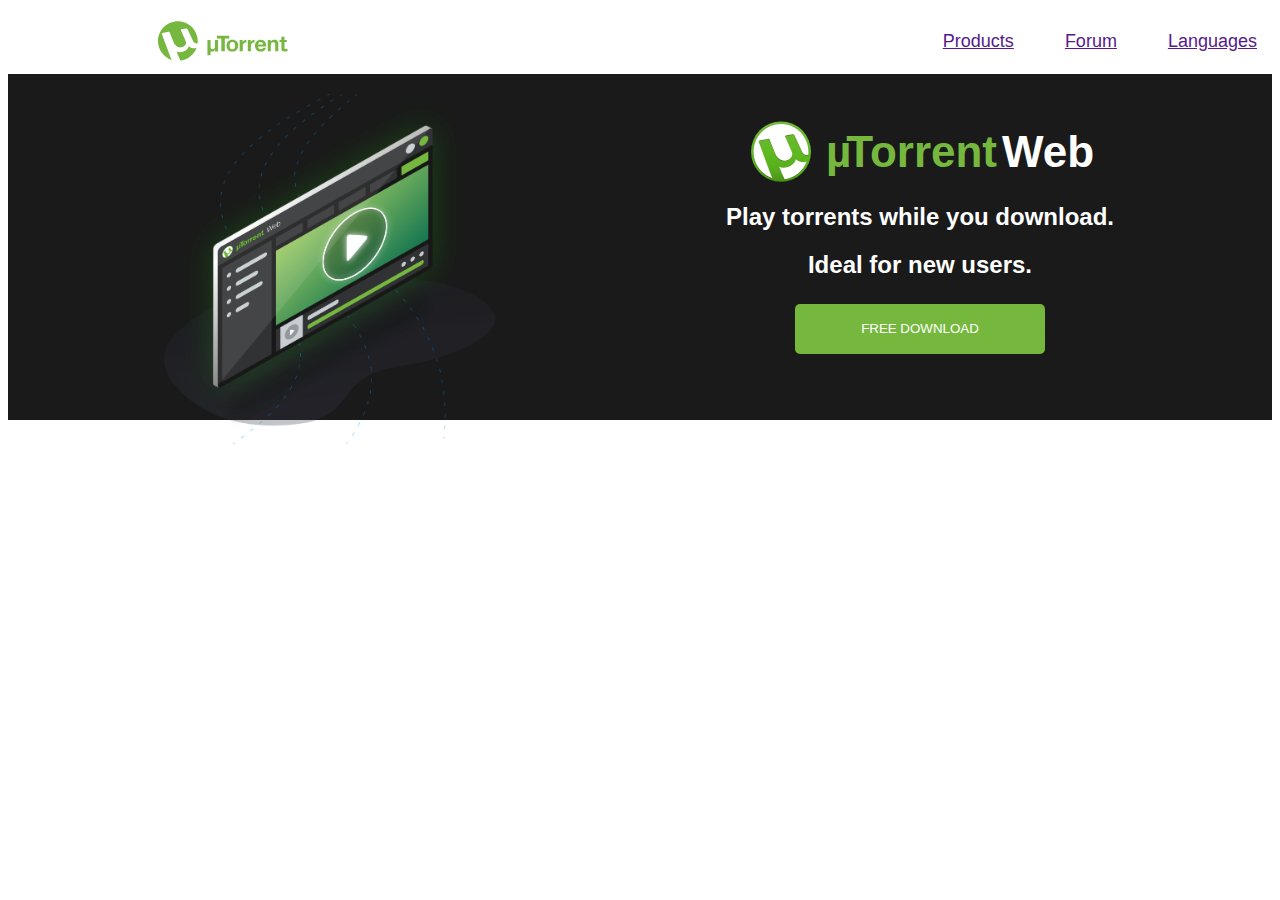
<file: Index.html>
<!DOCTYPE html>
<html lang="es">
<head>
    <meta charset="UTF-8">
    <meta http-equiv="X-UA-Compatible" content="IE=edge">
    <meta name="viewport" content="width=device-width, initial-scale=1.0">
    <link rel="shortcut icon" href="assets/img/favicon.ico" type="image/x-icon">
    <link rel="stylesheet" href="https://necolas.github.io/normalize.css/8.0.1/normalize.css">
    <link rel="stylesheet" href="assets/css/chris.css">
    <title>U_torrent</title>
</head>
<body> 
<!-- nav bar - para vers los cambios al github -->
    <header>
        <nav class="navbar-utorrent">
            <div>
                <img src="assets/img/utorrent logo.svg" class="logo">
            </div>
            <div>  
                <ul>
                    <div class="params_list">
                        <li class="products"><a href="">Products</a></li>
                        <li class="forum"><a href="">Forum</a></li>
                        <li class="languages"><a href="">Languages</a></li>
                    </div>
                    
                </ul>
            </div>      
        </nav>
    </header>
<!-- Banner -->
    <section class="banner">
        <!-- div madre logo pantalla izquierda -->
        <div class="pantalla_compu">
            <img src="assets/img/pantalla_1.webp" class="pantalla1"><!-- foto -->
        </div>
        <!-- div madre logo texto derecho-->
        <div class="div_padre">
            <!-- div hija logo -->
            <div class="hija_logo">
                <img src="assets/img/logo simple utorrent blanc.svg" class="logo_derecho">
                <h2 class="params_µ">µ</h2><h2 class="params_font_torrent">Torrent </h2><h2 class="params_font_web" >Web</h2>
            </div>
            <!-- div hija texto -->
            <div class="texto_h2">
                <h2>Play torrents while you download.</h2>
                <h2>Ideal for new users.</h2>
            </div>
            <!-- div hija button -->
            <div>
                <button type="button" class="btn_button">FREE DOWNLOAD</button><!-- button -->
            </div>
        </div>
    </section>  
</body>
</html>
</file>
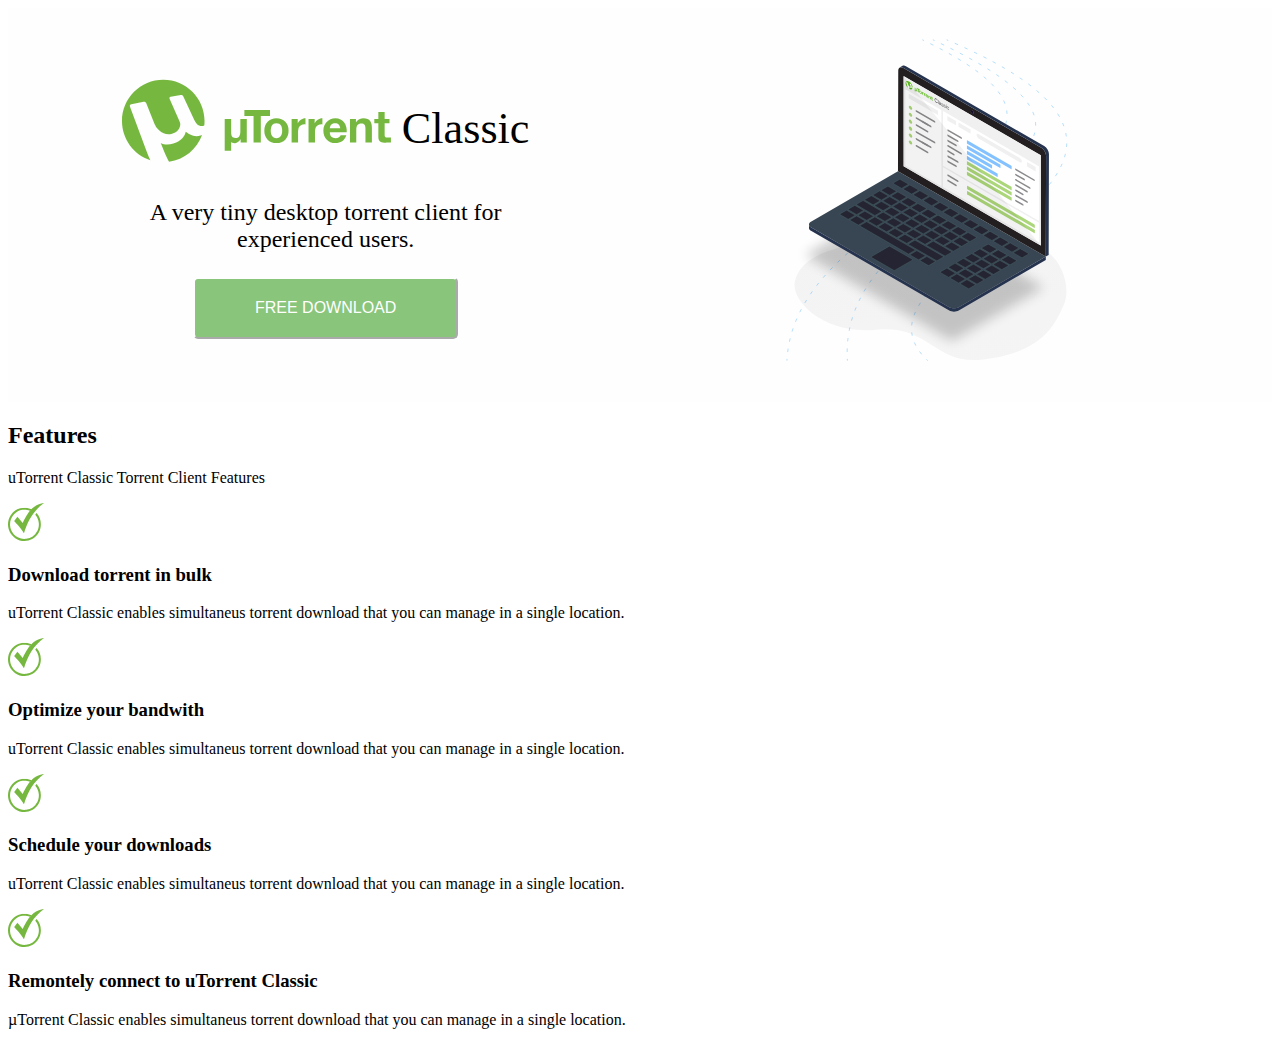
<file: index.html>
<!DOCTYPE html>
<html lang="en">
<head>
    <meta charset="UTF-8">
    <meta http-equiv="X-UA-Compatible" content="IE=edge">
    <meta name="viewport" content="width=device-width, initial-scale=1.0">
    <link rel="stylesheet" href="https://necolas.github.io/normalize.css/latest/normalize.css">
    <link rel="stylesheet" href="assets/css/styles.css">

    <title>µTorrent</title>
</head>
<body>
    <section class="despues-del-banner">
        <div class="logo-utorrent">
            <div class="logo-utorrent2">
                <img src="assets/img/utorrent logo.svg" alt="" class="img-utorrent" >
                <p class="classic">Classic</p>
            </div>
            
            <div class="boton">
                <p class="text-descrip">A very tiny desktop torrent client for <br> experienced users.</p>
                <button class="boton2">FREE DOWNLOAD</button>
            </div>
        </div>
        <div>
            <img src="assets/img/computador 2.svg" class="imagen-compu" alt="">
        </div>
    </section>
    <section>
        <div>
            <h2>Features</h2>
            <p>uTorrent Classic Torrent Client Features</p>
        </div>
    </section>
    <section>
        <div>
            <img src="assets/img/check verde.svg" alt="">
            <h3>Download torrent in bulk</h3>
            <p>uTorrent Classic enables simultaneus torrent download that you can manage in a single location.</p>
        </div>
        <div>
            <img src="assets/img/check verde.svg" alt="">
            <h3>Optimize your bandwith</h3>
            <p>uTorrent Classic enables simultaneus torrent download that you can manage in a single location.</p>
        </div>
        <div>
            <img src="assets/img/check verde.svg" alt="">
            <h3>Schedule your downloads</h3>
            <p>uTorrent Classic enables simultaneus torrent download that you can manage in a single location.</p>
        </div>
        <div>
            <img src="assets/img/check verde.svg" alt="">
            <h3>Remontely connect to uTorrent Classic</h3>
            <p>µTorrent Classic enables simultaneus torrent download that you can manage in a single location.</p>
        </div>
    </section>
</body>
</html>
</file>
<file: assets/css/chris.css>
body{
    background-color: white;
}

body *{
    font-family: 'inter', sans-serif; 
}

/* navbar + logo + link------------------------------------ */
.logo{
    display: flex;
    justify-content: left;
    align-items: center;
    height: 40px; 
    width: 130px; 
    padding:8px 125px;
}

.navbar-utorrent {
    display: inline-flex;
    justify-content:space-between;
    align-items: center;
    height: 6px;
    width: 1395px;
    padding: 30px 25px;

}
.navbar-utorrent{
    font-size: 18px;
    font-family: inter,sans-serif;
    text-align: left;
}

.forum{
    padding-right: -10px;
}

ul, li{
    display: inline-block;
    margin: 0 23px;

}

.params_list{
    margin: 0 125px;
}



/* banner + image + text------------------------------------- */
.banner{
    display: flex;
    align-items: center;
    justify-content: center;
    color: black;
    
}
        
.banner{
    height: 346px;
    width: auto;
    background-color: #1a1a1a;
    padding: 0;
        
    }

    /* div parte izquierda */
.pantalla1{
    display: flex;
    justify-content: center;
    align-items: center;
    margin-top: 50px;
    padding: 0 85px;
    height: 382px;
    width: 390px;
    transform: translateX(-103px);
}
.pantalla1 img{
    margin: 10px 0 200px 0;

}

.pantalla_1{
    display: flex;
    justify-content: left;
    align-items: center;  
    padding:10px 120px;
    margin: 0 0 -39px;
}

.pantalla_compu{
    display: flex;
    justify-content: center;
    align-items: center;
}

/* div parte derecha */
.div_padre{
    display: flex;
    justify-content: center;
    align-items: center;
    flex-direction: column;
    margin: 0 0 50px 0;
    


}

.hija_logo{
    display: flex;
    justify-content: center;
    align-items: center;
    margin: 0 30px -30px 30px;
}

.logo_derecho{
    width: 60px;
    margin: 15px;

}

.params_µ{
    color: #76b83e;
    font-size: 44px;
}

.params_font_torrent{
    color: #76b83e;
    font-size: 44px;
    margin: -5px;
}
.params_font_web{
    color: white;
    font-size: 44px;
    margin: 10px;
}

.texto_h2{
    color: white;
    text-align: center;
    margin: 0 0 5px;
    font-family: inter,sans-serif;
}

.btn_button{
    height: 50px;
    width: 250px;
    border: 4px;
    border-radius: 5px;
    background-color: #76b83e;
    color: white;

}
</file>
<file: assets/css/styles.css>
.imagen-compu{
    width: 351px;
    height: 390px;
    margin-right: 60px;
}

.despues-del-banner{
    display: flex;
    justify-content: space-around;
    align-items: center;  
    background-color: rgb(254, 254, 254);  

}

.logo-utorrent{
    display: flex;
    flex-direction: column;
    padding: 5px;
}

.img-utorrent{
    width: 270px;
    height: 100px;
}

.classic{
    margin-top: 32px;
    font-size: 44.2px;    
    margin-left: 10px;
}

.logo-utorrent2{
    display: flex;
}

.text-descrip{
    text-align: center;
    font-size: 24px;
    margin-top: 0;
}

.boton{
    display: flex;
    flex-direction: column;
    justify-content: center;
    align-items: center;
}

.boton2{
    font-size: 16px;
    padding: 20px 60px;
    background-color: rgb(137, 197, 123);
    border-radius: 5px;
    color: white;
    border-color: rgb(254, 254, 254);
}
</file>
